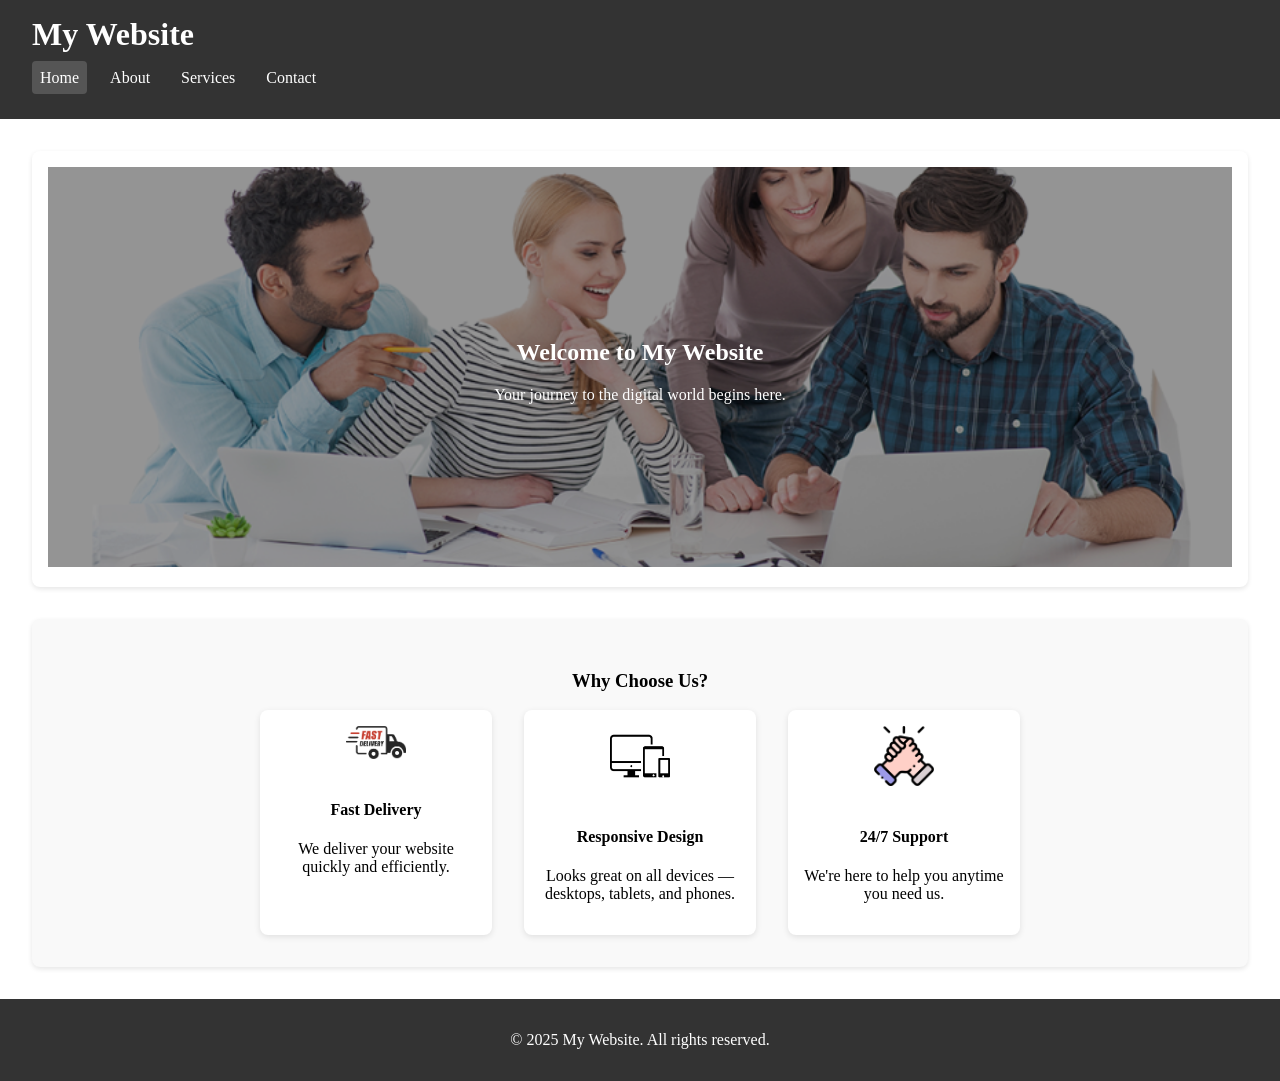
<file: index.html>
<!DOCTYPE html>
<html lang="en">
<head>
  <meta charset="UTF-8" />
  <meta name="viewport" content="width=device-width, initial-scale=1.0"/>
  <title>Home - My Website</title>
  <link rel="stylesheet" href="style.css" />
</head>
<body>
  <header>
    <h1>My Website</h1>
    <nav>
      <ul>
        <li><a href="index.html" class="active">Home</a></li>
        <li><a href="about.html">About</a></li>
        <li><a href="services.html">Services</a></li>
        <li><a href="contact.html">Contact</a></li>
      </ul>
    </nav>
  </header>

  <main>
    <section class="hero">
      <img src="images/working.png" alt="Welcome Image" class="hero-image" />
      <div class="hero-text">
        <h2>Welcome to My Website</h2>
        <p>Your journey to the digital world begins here.</p>
      </div>
    </section>
  
    <section class="highlight">
      <h3>Why Choose Us?</h3>
      <div class="highlight-cards">
        <div class="highlight-item">
          <img src="images/fastdeliver.png" alt="Fast" />
          <h4>Fast Delivery</h4>
          <p>We deliver your website quickly and efficiently.</p>
        </div>
        <div class="highlight-item">
          <img src="images/responsive.png" alt="Responsive" />
          <h4>Responsive Design</h4>
          <p>Looks great on all devices — desktops, tablets, and phones.</p>
        </div>
        <div class="highlight-item">
          <img src="images/support.png" alt="Support" />
          <h4>24/7 Support</h4>
          <p>We're here to help you anytime you need us.</p>
        </div>
      </div>
    </section>
  </main>
  

  <footer>
    <p>&copy; 2025 My Website. All rights reserved.</p>
  </footer>
</body>
</html>
</file>
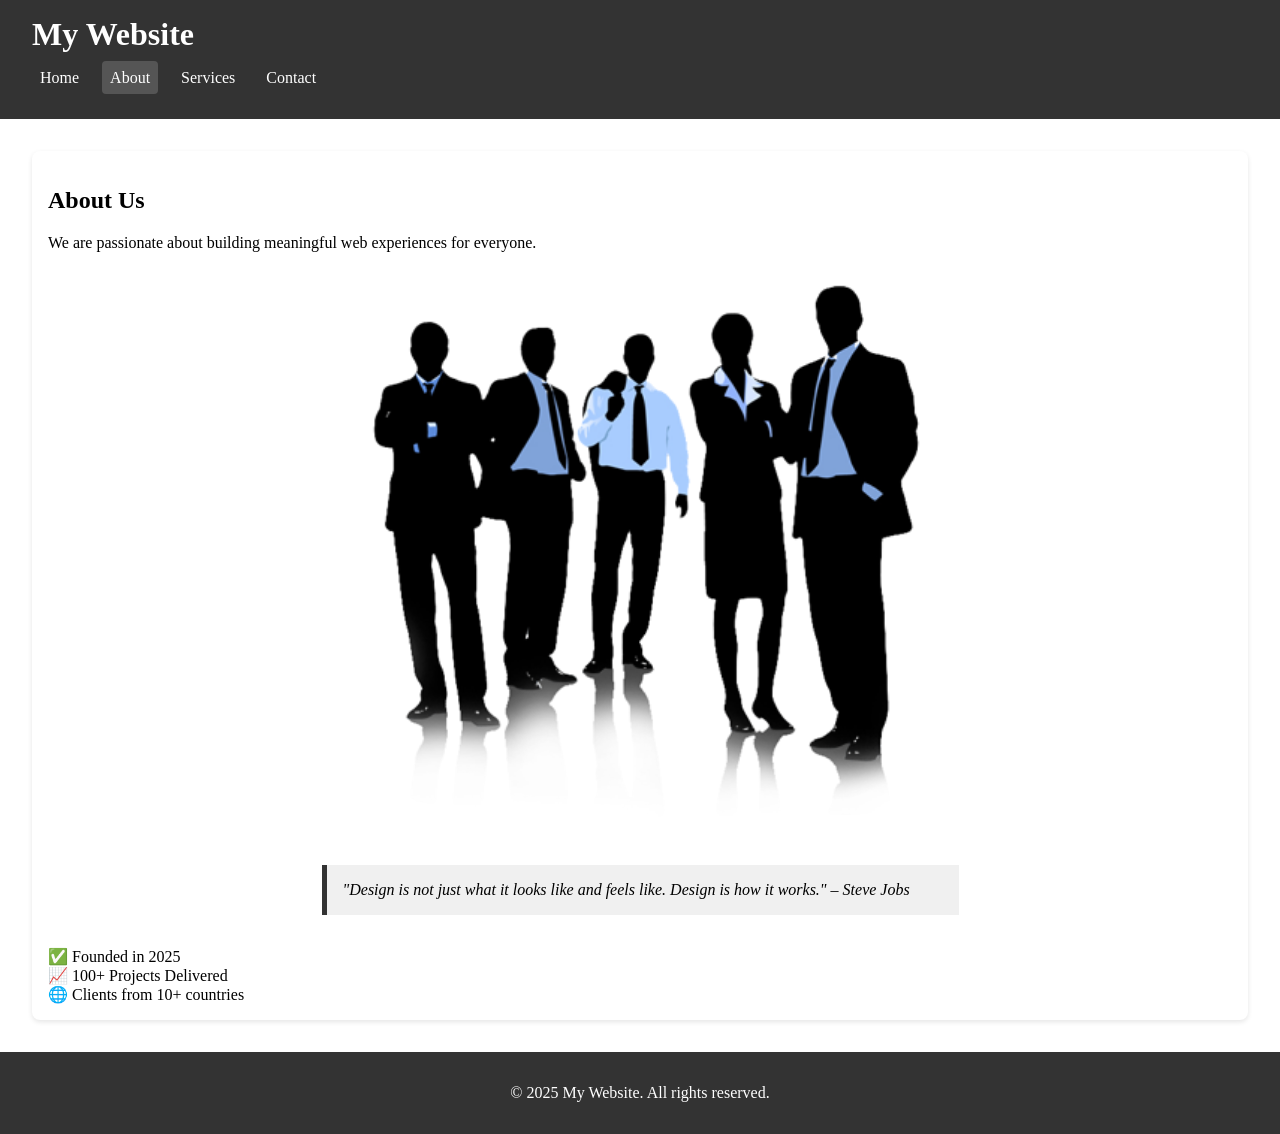
<file: about.html>
<!DOCTYPE html>
<html lang="en">
<head>
  <meta charset="UTF-8" />
  <meta name="viewport" content="width=device-width, initial-scale=1.0"/>
  <title>About - My Website</title>
  <link rel="stylesheet" href="style.css" />
</head>
<body>
  <header>
    <h1>My Website</h1>
    <nav>
      <ul>
        <li><a href="index.html">Home</a></li>
        <li><a href="about.html" class="active">About</a></li>
        <li><a href="services.html">Services</a></li>
        <li><a href="contact.html">Contact</a></li>
      </ul>
    </nav>
  </header>

  <main>
    <section class="about-section">
      <h2>About Us</h2>
      <p>We are passionate about building meaningful web experiences for everyone.</p>
  
      <img src="images/team.png" alt="Our Team" class="team-image" />
  
      <blockquote>"Design is not just what it looks like and feels like. Design is how it works." – Steve Jobs</blockquote>
  
      <div class="timeline">
        <div class="timeline-item">✅ Founded in 2025</div>
        <div class="timeline-item">📈 100+ Projects Delivered</div>
        <div class="timeline-item">🌐 Clients from 10+ countries</div>
      </div>
    </section>
  </main>
  

  <footer>
    <p>&copy; 2025 My Website. All rights reserved.</p>
  </footer>
</body>
</html>
</file>
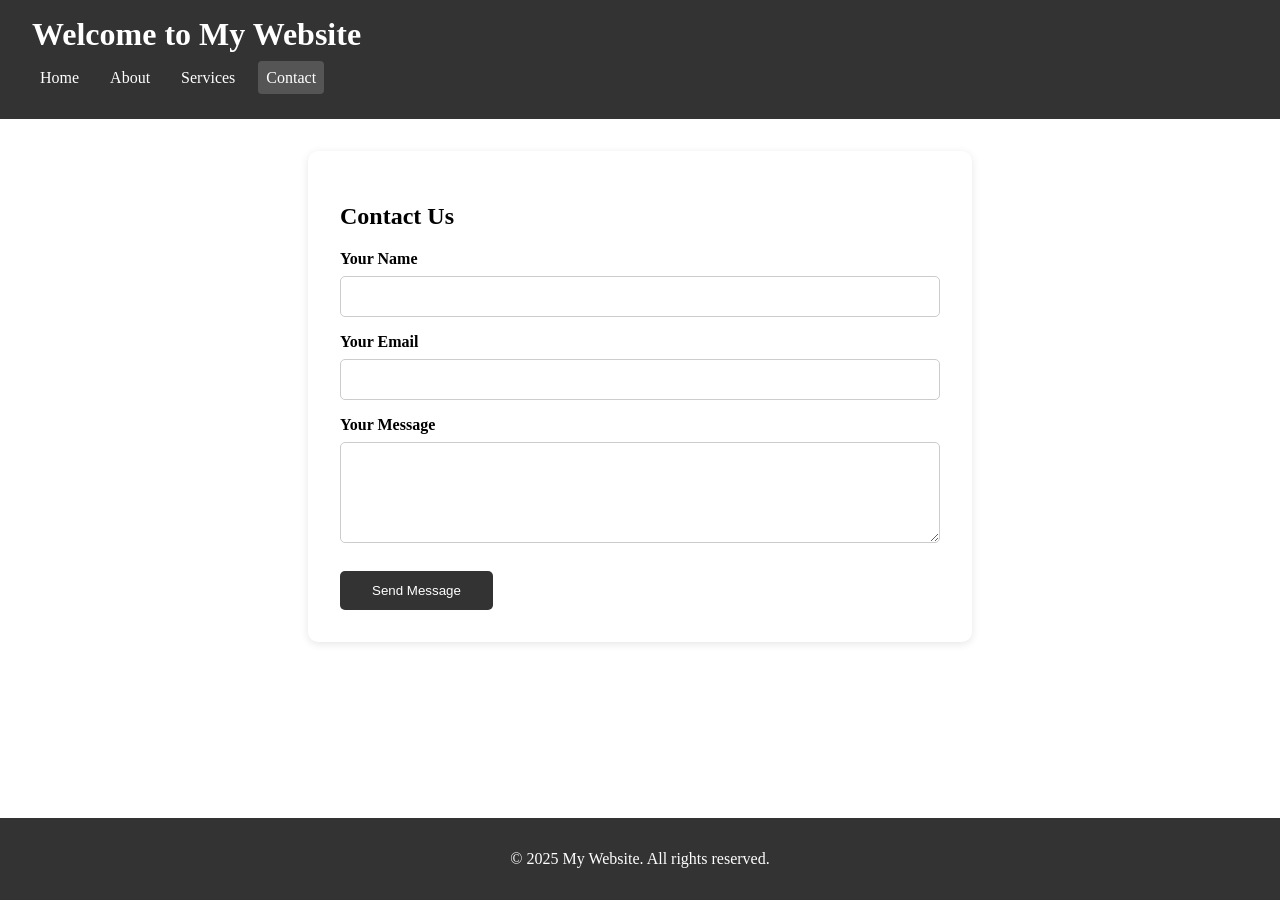
<file: contact.html>
<!DOCTYPE html>
<html lang="en">
<head>
  <meta charset="UTF-8" />
  <meta name="viewport" content="width=device-width, initial-scale=1.0"/>
  <title>Contact - My Website</title>
  <link rel="stylesheet" href="style.css" />
</head>
<body>
  <header>
    <h1>Welcome to My Website</h1>
    <nav>
      <ul>
        <li><a href="index.html">Home</a></li>
        <li><a href="about.html">About</a></li>
        <li><a href="services.html">Services</a></li>
        <li><a href="contact.html" class="active">Contact</a></li>
      </ul>
    </nav>
  </header>

  <main>
    <section class="contact-section">
      <h2>Contact Us</h2>
      <form class="contact-form" action="#" method="post">
        <label for="name">Your Name</label>
        <input type="text" id="name" name="name" required />

        <label for="email">Your Email</label>
        <input type="email" id="email" name="email" required />

        <label for="message">Your Message</label>
        <textarea id="message" name="message" rows="5" required></textarea>

        <button type="submit">Send Message</button>
      </form>
    </section>
  </main>

  <footer>
    <p>&copy; 2025 My Website. All rights reserved.</p>
  </footer>
</body>
</html>
</file>
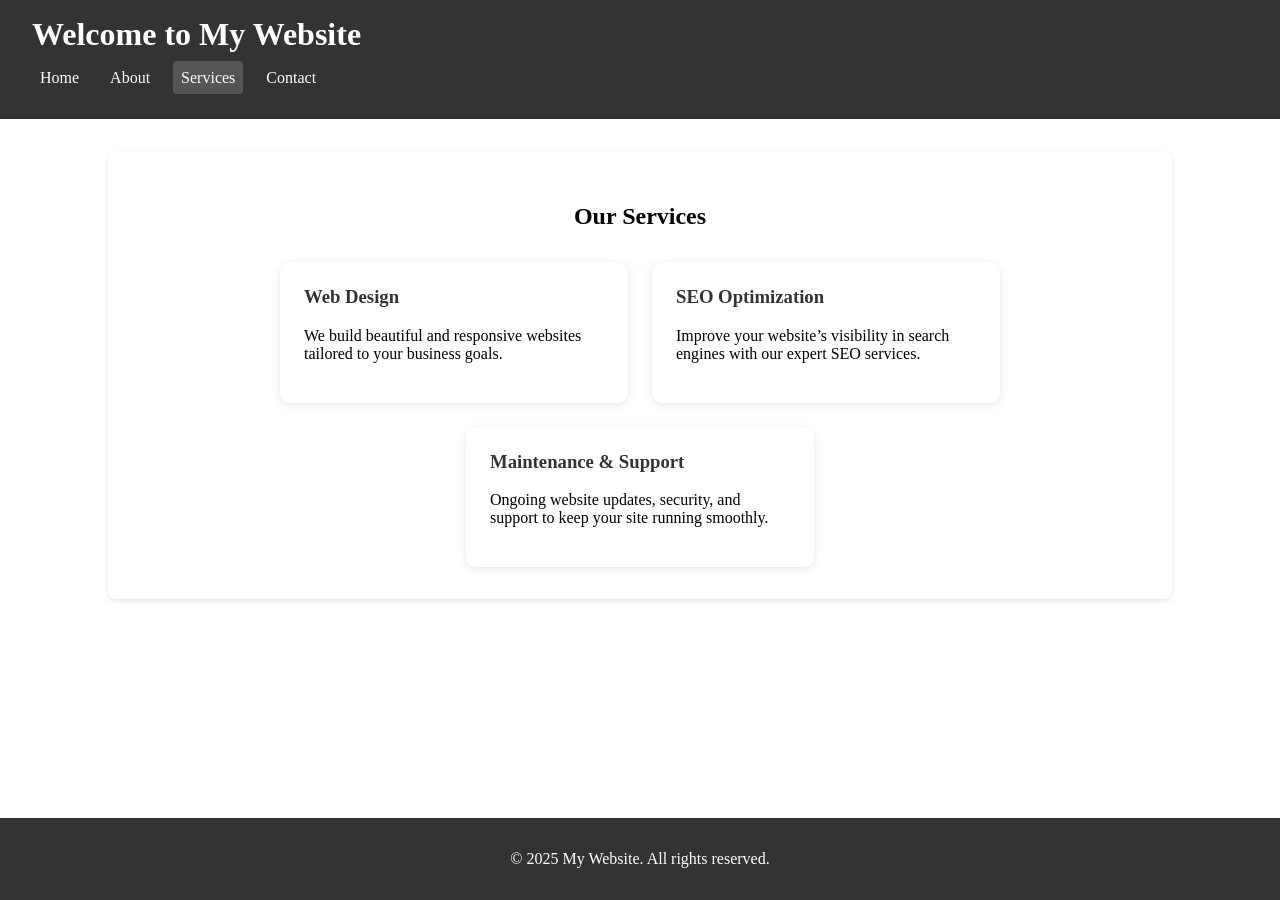
<file: services.html>
<!DOCTYPE html>
<html lang="en">
<head>
  <meta charset="UTF-8" />
  <meta name="viewport" content="width=device-width, initial-scale=1.0"/>
  <title>Services - My Website</title>
  <link rel="stylesheet" href="style.css" />
</head>
<body>
  <header>
    <h1>Welcome to My Website</h1>
    <nav>
      <ul>
        <li><a href="index.html">Home</a></li>
        <li><a href="about.html">About</a></li>
        <li><a href="services.html" class="active">Services</a></li>
        <li><a href="contact.html">Contact</a></li>
      </ul>
    </nav>
  </header>

  <main>
    <section class="services-section">
      <h2>Our Services</h2>
      <div class="service-cards">
        <div class="card">
          <h3>Web Design</h3>
          <p>We build beautiful and responsive websites tailored to your business goals.</p>
        </div>
        <div class="card">
          <h3>SEO Optimization</h3>
          <p>Improve your website’s visibility in search engines with our expert SEO services.</p>
        </div>
        <div class="card">
          <h3>Maintenance & Support</h3>
          <p>Ongoing website updates, security, and support to keep your site running smoothly.</p>
        </div>
      </div>
    </section>
  </main>

  <footer>
    <p>&copy; 2025 My Website. All rights reserved.</p>
  </footer>
</body>
</html>
</file>
<file: style.css>
/* style.css */

html, body {
    height: 100%;
    margin: 0;
    padding: 0;
    display: flex;
    flex-direction: column;
  }
  
  
  header {
    background-color: #333;
    color: white;
    padding: 1rem 2rem;
  }
  
  header h1 {
    margin: 0;
  }
  
  nav ul {
    list-style: none;
    padding: 0;
    display: flex;
    gap: 15px;
  }
  
  nav ul li a {
    color: white;
    text-decoration: none;
    padding: 0.5rem;
  }
  
  nav ul li a.active,
  nav ul li a:hover {
    background-color: #555;
    border-radius: 4px;
  }
  
  main {
    flex: 1;
    padding: 2rem;
  }
  
  section {
    background: white;
    padding: 1rem;
    border-radius: 8px;
    box-shadow: 0 2px 5px rgba(0,0,0,0.1);
  }
  .contact-section {
    background-color: #fff;
    padding: 2rem;
    max-width: 600px;
    margin: auto;
    border-radius: 10px;
    box-shadow: 0 2px 8px rgba(0,0,0,0.1);
  }
  
  .contact-form label {
    display: block;
    margin-top: 1rem;
    font-weight: bold;
  }
  
  .contact-form input,
  .contact-form textarea {
    width: 100%;
    padding: 0.75rem;
    margin-top: 0.5rem;
    border: 1px solid #ccc;
    border-radius: 5px;
    box-sizing: border-box;
  }
  
  .contact-form button {
    margin-top: 1.5rem;
    padding: 0.75rem 2rem;
    background-color: #333;
    color: #fff;
    border: none;
    border-radius: 5px;
    cursor: pointer;
  }
  
  .contact-form button:hover {
    background-color: #555;
  }
  .services-section {
    max-width: 1000px;
    margin: auto;
    padding: 2rem;
  }
  
  .services-section h2 {
    text-align: center;
    margin-bottom: 2rem;
  }
  
  .service-cards {
    display: flex;
    flex-wrap: wrap;
    gap: 1.5rem;
    justify-content: center;
  }
  
  .card {
    background-color: #fff;
    border-radius: 10px;
    box-shadow: 0 2px 8px rgba(0,0,0,0.1);
    padding: 1.5rem;
    width: 300px;
    transition: transform 0.2s ease;
  }
  
  .card:hover {
    transform: translateY(-5px);
  }
  
  .card h3 {
    margin-top: 0;
    color: #333;
  }
/* Hero section (Home) */
.hero {
    position: relative;
    text-align: center;
    color: white;
    margin-bottom: 2rem;
  }
  
  .hero-image {
    width: 100%;
    max-height: 400px;
    object-fit: cover;
    filter: brightness(60%);
  }
  
  .hero-text {
    position: absolute;
    top: 50%;
    left: 50%;
    transform: translate(-50%, -50%);
  }
  
  /* Highlight section */
  .highlight {
    padding: 2rem;
    background-color: #f9f9f9;
    text-align: center;
  }
  
  .highlight-cards {
    display: flex;
    flex-wrap: wrap;
    gap: 2rem;
    justify-content: center;
    margin-top: 1rem;
  }
  
  .highlight-item {
    width: 200px;
    background: white;
    border-radius: 8px;
    padding: 1rem;
    box-shadow: 0 2px 6px rgba(0,0,0,0.1);
    transition: transform 0.2s;
  }
  
  .highlight-item img {
    width: 60px;
    margin-bottom: 1rem;
  }
  
  .highlight-item:hover {
    transform: scale(1.05);
  }
  
  /* About page enhancements */
  .team-image {
    width: 100%;
    max-width: 600px;
    margin: 1rem auto;
    display: block;
    border-radius: 10px;
  }
  
  blockquote {
    font-style: italic;
    margin: 2rem auto;
    padding: 1rem;
    max-width: 600px;
    background: #f0f0f0;
    border-left: 5px solid #333;
  }
      
  footer {
    background-color: #333;
    color: white;
    text-align: center;
    padding: 1rem;
  }
</file>
